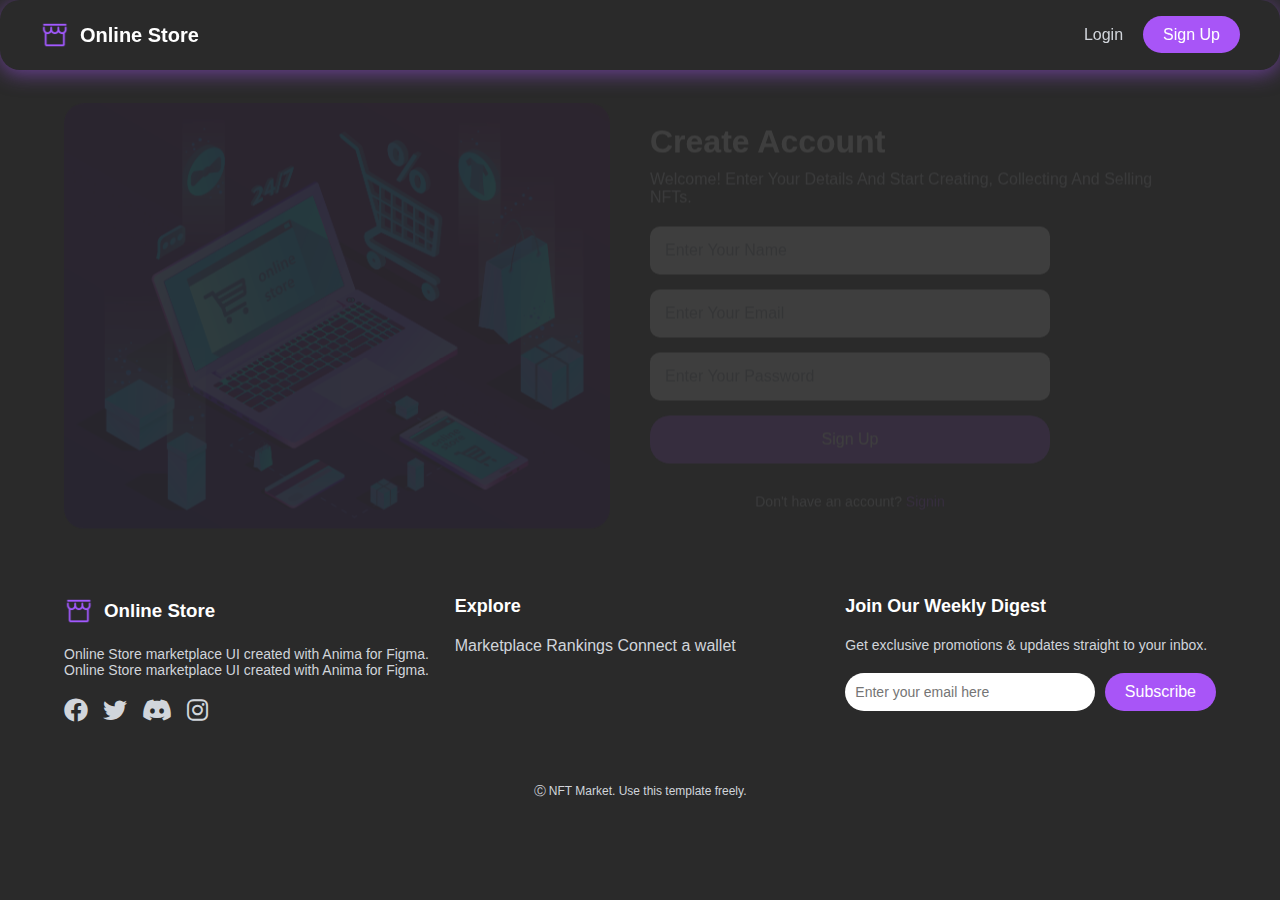
<file: index.html>
<!DOCTYPE html>
<html lang="en">
<head>
    <meta charset="UTF-8">
    <meta name="viewport" content="width=device-width, initial-scale=1.0">
    <title>Ecommerce Website</title>
    <link rel="stylesheet" href="styles/style.css">
    <meta http-equiv="refresh" content="0; url=pages/signUp.html">

</head>
<body>
  
</body>
</html>
</file>
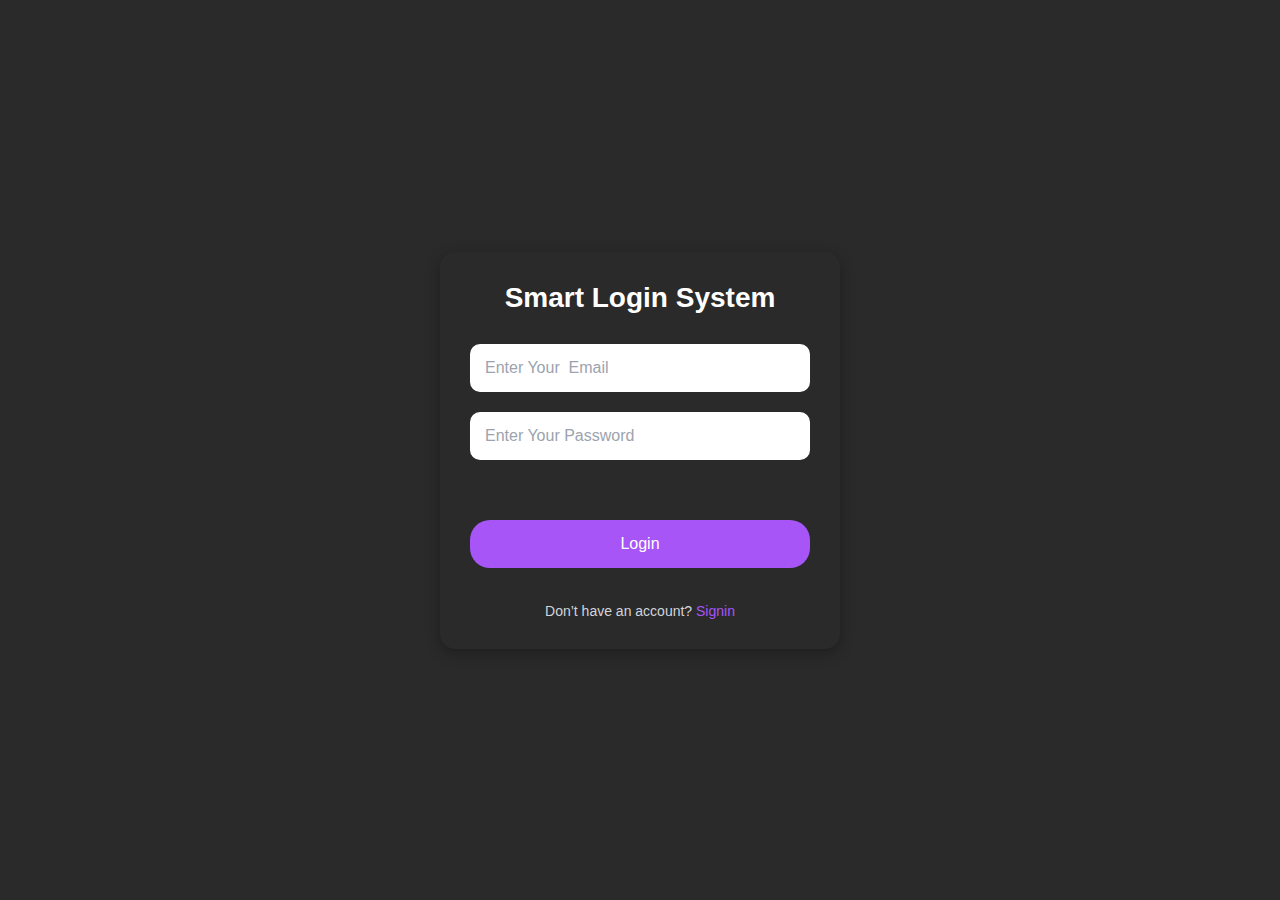
<file: pages/login.html>
<!DOCTYPE html>
<html lang="en">
<head>
    <meta charset="UTF-8">
    <meta name="viewport" content="width=device-width, initial-scale=1.0">
    <link rel="stylesheet" href="../styles/all.min.css">
    <link rel="stylesheet" href="../styles/login.css">
</head>
<body>
    
    <div class="form">
        <div class="form-container">
            <h1 class="heading">Smart Login System</h1>
            <input  type="email" id="signEmail" required="" placeholder="Enter Your  Email">
            <input  type="password" id="signPassword" required="" placeholder="Enter Your Password">
            <div  id="message"></div>
            <button id="loginBtn" class="btn-signup">Login</button>
            <p >Don’t have an account?
                <a href="signUp.html">Signin</a>
            </p>
        </div>
    </div>

    <script src="../scripts/login.js"></script>

</body>
</html>
</file>
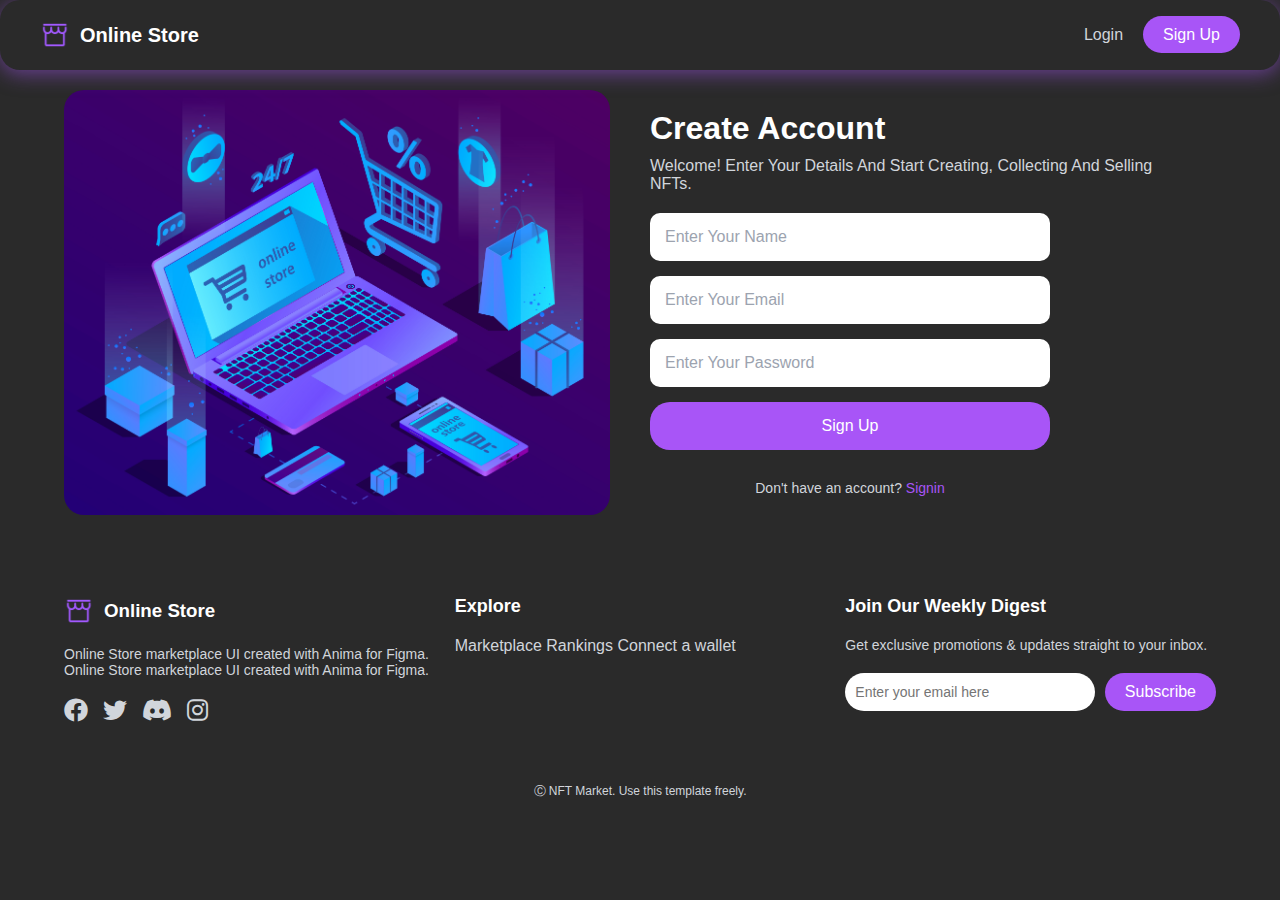
<file: pages/signUp.html>
<!DOCTYPE html>
<html lang="en">

<head>
    <meta charset="UTF-8">
    <meta name="viewport" content="width=device-width, initial-scale=1.0">
    <link rel="stylesheet" href="../styles/all.min.css">
    <link rel="stylesheet" href="../styles/navbar.css">

    <link rel="stylesheet" href="../styles/signUp.css">
    <title></title>
</head>

<body>

   <!-- Header ==css in styles.css -->
   <header>
    <div class="nav-container">
        <div class="logo">
            <img src="../assets/images/Storefront.png" alt="NFT Marketplace Logo" class="logo-img">
            <h1>Online Store</h1>
        </div>
        <nav>
            <ul class="nav-links">
                <li><a href="login.html">Login</a></li>
                <li><a href="#" id="logBtn">Sign Up</a></li>
            </ul>
            <div class="hamburger">&#9776;</div>
        </nav>
    </div>
</header>




<!-- Main Content -->
<main class="main">
    <div class="image-section">
        <img src="../assets/images/2128.jpg" alt="Sign Up Image" class="image">
    </div>

    <div class="form-section">
        <h2>Create Account</h2>
        <p>Welcome! Enter Your Details And Start Creating, Collecting And Selling NFTs.</p>
           <div class="form">
        <div class="form-container">
            <input class="input-field" type="text" id="userNameInput" required placeholder="Enter Your Name">
            <input class="input-field" type="email" id="emailInput" required placeholder="Enter Your Email">
            <input class="input-field" type="password" id="passwordInput" required placeholder="Enter Your Password">
            <div class="text-center mb-4 d-none" id="message"></div>
            <button id="signUpBtn" class="create-account-btn">Sign Up</button>
            <p>Don't have an account?
                <a href="login.html">Signin</a>
            </p>
        </div>
    </div> 
    </div>
</main>


   
<!-- Footer -->
<footer class="footer">
    <div class="footer-left">
        <div class="logo">
            <img src="../assets/images/Storefront.png" alt="Online Store  Logo" class="logo-img">
            <h3>Online Store</h3>
        </div>
        <p>Online Store marketplace UI created with Anima for Figma.
            Online Store marketplace UI created with Anima for Figma.
        </p>
        <div class="social-icons">
           
            <span>
                <i class="fa-brands fa-facebook"></i>
            </span>
            <span>
                <i class="fa-brands fa-twitter"></i>
            </span>
            <span>
                <i class="fa-brands fa-discord"></i>
            </span>
            <span>
                <i class="fa-brands fa-instagram"></i>
            </span>
        </div>
    </div>
    
    <div class="footer-middle">
        <h4>Explore</h4>
        <a href="#" class="footer-link">Marketplace</a>
        <a href="#" class="footer-link">Rankings</a>
        <a href="#" class="footer-link">Connect a wallet</a>
    </div>
    <div class="footer-right">
        <h4>Join Our Weekly Digest</h4>
        <p>Get exclusive promotions & updates straight to your inbox.</p>
        <form class="subscribe-form">
            <input type="email" placeholder="Enter your email here" class="subscribe-input">
            <button type="submit" class="subscribe-btn">Subscribe</button>
        </form>
    </div>
</footer>

<!-- Copyright -->
<div class="copyright">
    <p>Ⓒ NFT Market. Use this template freely.</p>
</div>


    <script src="../scripts/signUp.js"></script>
    <script src="../scripts/main.js"></script>
</body>

</html>
</file>
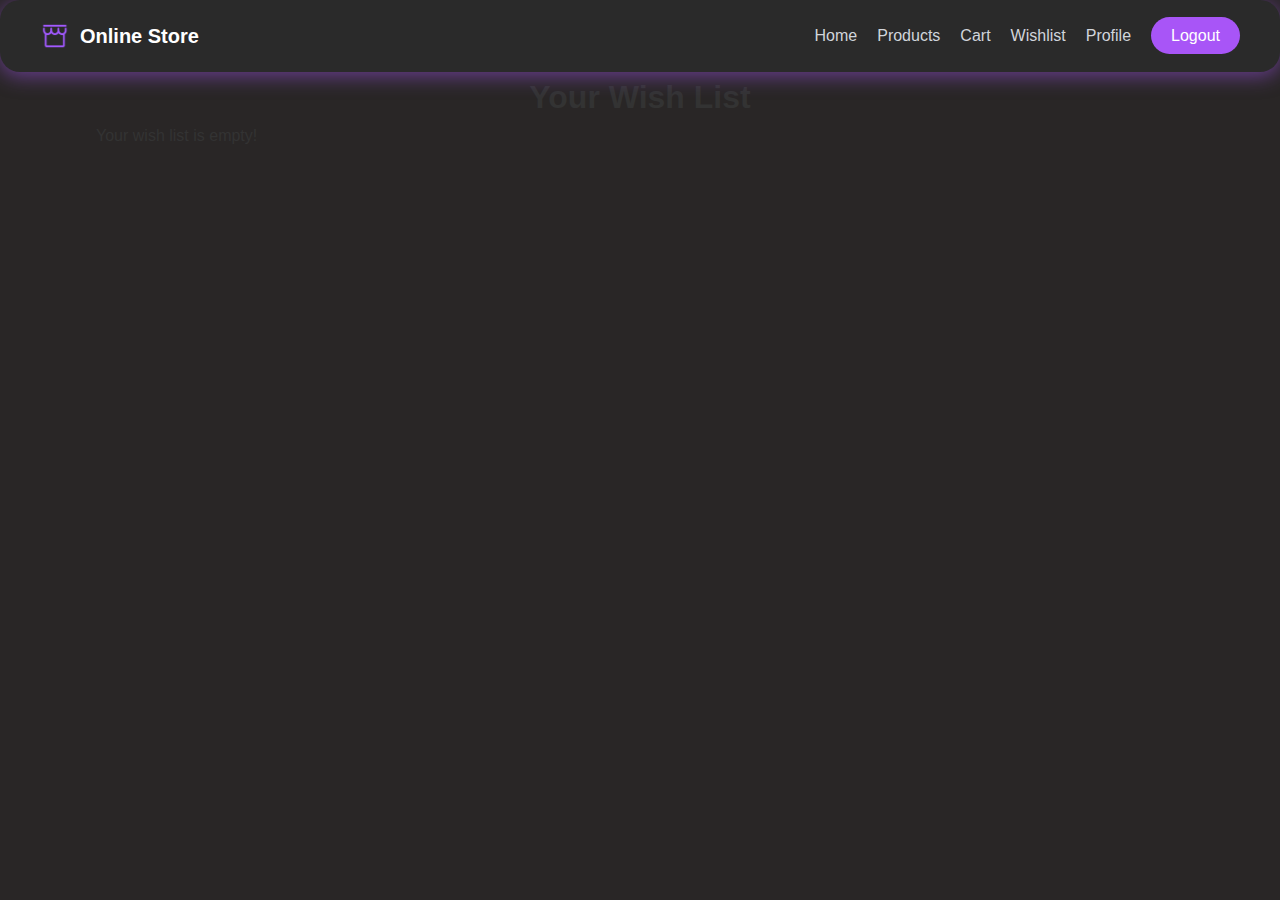
<file: pages/wishList.html>
<!DOCTYPE html>
<html lang="en">
<head>
    <meta charset="UTF-8">
    <meta name="viewport" content="width=device-width, initial-scale=1.0">
    <title>WishList</title>
    <link rel="stylesheet" href="../styles/navbar.css">
    <link rel="stylesheet" href="../styles/style.css">
    <link rel="stylesheet" href="../styles/wishList.css">
</head>
<body>
    <header>
        <nav>
            <div class="nav-container">
                <div class="logo">
                    <img src="../assets/images/Storefront.png" alt="Online Store" class="logo-img">
                    <h1>Online Store</h1>
                </div>
                <ul class="nav-links">
                    <li><a href="home.html">Home</a></li>
                    <li><a href="products.html">Products</a></li>
                    <li><a href="cart.html">Cart</a></li>
                    <li><a href="wishlist.html">Wishlist</a></li>
                    <li><a href="profile.html">Profile</a></li>
                    <li><a href="login.html" id="logBtn">Logout</a></li>
                </ul>
                <div class="hamburger">☰</div>
            </div>
        </nav>

    </header>  

    <h1>Your Wish List</h1>
    <div id="wishlist-container"></div>
    <script src="../scripts/wishList.js"></script>
</body>
</html>
</file>
<file: styles/style.css>
/* /////////////////==========home=========================///////////////////////// */
* {
    margin: 0;
    padding: 0;
    box-sizing: border-box;
    font-family: Arial, sans-serif;
}

body {
    font-family: 'Segoe UI', Arial, sans-serif;
    color: #333;
    line-height: 1.6;
    background-color: #292626;

}

/* /////////////////==========product=========================///////////////////////// */



/* --------------------------------------header */



.modal {
    display: none;
    position: fixed;
    z-index: 1000;
    left: 0;
    top: 0;
    width: 100%;
    height: 100%;
    background-color: rgba(0, 0, 0, 0.8);
    justify-content: center;
    align-items: center;
}

.modal-content {
    max-width: 80%;
    max-height: 80%;
    margin: auto;
    display: block;
    border-radius: 10px;
}

.close {
    position: absolute;
    top: 15px;
    right: 25px;
    color: white;
    font-size: 30px;
    cursor: pointer;
}

.close:hover {
    color: red;
}




/* تحسين الـ head ليكون متجاوبًا */
.head {
    display: flex;
    justify-content: space-between;
    background-color: #292626;
    align-items: center;
    width: 85%;
    height: 100vh;
    margin: 0 auto;
}

.leftHead {
    width: 40%;
    display: flex;
    flex-direction: column;
    align-content: space-between;
    padding-left: 50px;
    color: white;
}

.headLineh1 h1 {
    font-size: 50px;
    margin-bottom: 10px;
}

.paraHead {
    font-size: 20px;
    margin-bottom: 30px;
}

.analysis {
    display: flex;
    justify-content: space-between;
    align-items: center;
    margin-top: 40px;
}

#GetStartedAnchor {
    display: inline-block;
    background-color: #a855f7;
    color: white;
    padding: 10px 20px;
    text-decoration: none;
    border-radius: 5px;
    font-size: 16px;
}

#GetStartedAnchor:hover {
    background-color: #9333ea;
    color: white;
}

.rightHead {
    width: 52%;
}

.wrapper {
    height: 500px; 
    width: 80%;
    position: relative;
    overflow: hidden;
    margin: 0 auto;
}

.wrapper .img {
    height: 100%;
    width: 100%;
    position: absolute;
    top: 0;
    left: 0;
    opacity: 0;
    transition: opacity 0.7s ease;
}

.wrapper .img img {
    height: 100%;
    width: 100%;
    object-fit: cover;
    border-radius: 50%; 
}

#one:checked ~ .img-1,
#two:checked ~ .img-2,
#three:checked ~ .img-3,
#four:checked ~ .img-4,
#five:checked ~ .img-5 {
    opacity: 1;
}

.wrapper .slider {
    position: absolute;
    bottom: 20px;
    left: 50%;
    transform: translateX(-50%);
    z-index: 999;
    display: flex;
    gap: 10px;
}

.wrapper .slider label {
    height: 13px;
    width: 13px;
    border: 2px solid #a855f7;
    border-radius: 50%;
    cursor: pointer;
    transition: all 0.3s ease;
}

.wrapper .slider label:hover {
    background-color: #9333ea;
}

.wrapper input[type="radio"] {
    display: none;
}

#one:checked ~ .slider label.one,
#two:checked ~ .slider label.two,
#three:checked ~ .slider label.three,
#four:checked ~ .slider label.four,
#five:checked ~ .slider label.five {
    width: 35px;
    border-radius: 20px;
    background-color: #9333ea;
}


/* -------------------------------------- */

#welcomeMessage {
    background-color: #333;
}

/* -------------------------------------- */



/* /////////////////==========product=========================///////////////////////// */
.feature-product {
    display: flex;
    flex-direction: column;
    justify-content: center;
    background-color: #333;
    align-items: center;
}

.searchDiv {
    display: flex;
    gap: .25rem;
    width: 70%;
    margin-top: 20px;
    justify-content: center;
}

.searchDiv div {
    display: flex;
    justify-content: center;
    align-items: center;
    width: 70%;
    height: 30px;
    border-radius: 10px;
    border: 1px solid #a855f7;
}

#searchInput {
    font-size: 1rem;
    outline: none;
    border: none;
    background: none;
    color: white;
    width: 90%;
    padding-right: 10px;
}

#searchInput::placeholder {
    color: #a855f7;
}

.search:hover {
    color: #e74c3c;
    cursor: pointer;
}

.hide {
    display: none;
}



/* ----------------------------------------------------card */

#productContainer {
    display: grid;
    grid-template-columns: repeat(auto-fit, minmax(250px, 1fr));
    gap: 20px;
    max-width: 1200px;
    width: 100%;
    padding: 20px;
}

/* Product Card */
.product-card {
    display: flex;
    flex-direction: column;
    background: #2B2B2B;
    color: white;
    border-radius: 10px;
    box-shadow: 0 4px 10px rgba(255, 255, 255, 0.3);
    /* White shadow */
    overflow: hidden;
    transition: transform 0.3s ease-in-out;
    position: relative;
}


.product-card:hover {
    transform: translateY(-5px);
}

/* Image Section */
.cardImage {
    margin: 0;
    text-align: center;
}

.product-image {
    width: 100%;
    height: 250px;
    object-fit: cover;
    border-radius: 10px;
    border: 1px #a855f7 dotted;
}

/* Product Info */


.product-info div {
    padding: 10px 20px;
    margin-top: 10px;
    text-align: start;
    flex-direction: column;
    display: flex;
    height: 40%;
}

.product-info2 {
    display: flex;
    justify-content: space-between;
}

.product-info div h3 {
    color: white;
    font-size: 1.3rem;
}

.product-info2 div p {
    padding: 0px 20px;
    height: 20%;
}

.product-title {
    font-size: 16px;
    font-weight: bold;
    color: #333;
    margin: 5px 0;
}

.product-price {
    font-size: 18px;
    color: #858584;
    font-weight: bold;
    height: 30%;
}

.product-ratingsAverage {
    font-size: 18px;
    color: #858584;
    font-weight: bold;
    height: 30%;
}

.star-rating {
    margin: 0;
    padding: 0;
    text-align: center;
}

/* Buttons */
.cardButton {
    display: flex;
    justify-content: space-between;
    align-items: center;
    align-content: space-between;
    padding: 10px;
}

svg {
    color: white;
}

svg:hover {
    color: #a855f7;
    cursor: pointer;
}

.allInfo {
    display: flex;
    flex-direction: column;
    justify-content: center;
    align-content: space-between;
    height: 55%;
}

.btn-add-cart {
    background-color: #a855f7;
    color: white;
    border: none;
    padding: 10px 15px;
    cursor: pointer;
    border-radius: 5px;
    width: 85%;
    font-size: 14px;
    transition: background 0.3s ease-in-out;
}

.elsakka {
    background-color: #2B2B2B;
    border: none;
}

.btn-add-cart:hover {
    background-color: #9333ea;
}

/* Wishlist Icon */
.wishlist-icon {
    position: absolute;
    top: 10px;
    right: 10px;
    font-size: 20px;
    color: gray;
    cursor: pointer;
    transition: color 0.3s;
}

.wishlist-icon:hover {
    color: red;
}




.head {
    display: flex;
    justify-content: space-between;
    background-color: #292626;
    align-items: center;
    width: 85%;
    min-height: 100vh; /* تغيير height إلى min-height لتجنب القطع */
    margin: 0 auto;
    padding: 20px; /* إضافة padding افتراضي */
}

.leftHead {
    width: 40%;
    display: flex;
    flex-direction: column;
    justify-content: center; /* تغيير align-content إلى justify-content */
    padding-left: 50px;
    color: white;
}

.headLineh1 h1 {
    font-size: 50px;
    margin-bottom: 10px;
    line-height: 1.2; /* تحسين المسافة بين السطور */
}

.paraHead {
    font-size: 20px;
    margin-bottom: 30px;
    line-height: 1.5; /* تحسين القراءة */
}

.analysis {
    display: flex;
    justify-content: space-between;
    align-items: center;
    margin-top: 40px;
}

#GetStartedAnchor {
    display: inline-block;
    background-color: #a855f7;
    color: white;
    padding: 10px 20px;
    text-decoration: none;
    border-radius: 5px;
    font-size: 16px;
    transition: background-color 0.3s ease;
}

#GetStartedAnchor:hover {
    background-color: #9333ea;
}

.rightHead {
    width: 52%;
    display: flex;
    align-items: center;
    justify-content: center;
}

.wrapper {
    height: 500px;
    width: 80%;
    position: relative;
    overflow: hidden;
    margin: 0 auto;
}

.wrapper .img {
    height: 100%;
    width: 100%;
    position: absolute;
    top: 0;
    left: 0;
    opacity: 0;
    transition: opacity 0.7s ease;
}

.wrapper .img img {
    height: 100%;
    width: 100%;
    object-fit: cover;
    border-radius: 50%;
}

#one:checked ~ .img-1,
#two:checked ~ .img-2,
#three:checked ~ .img-3,
#four:checked ~ .img-4,
#five:checked ~ .img-5 {
    opacity: 1;
}

.wrapper .slider {
    position: absolute;
    bottom: 20px;
    left: 50%;
    transform: translateX(-50%);
    z-index: 999;
    display: flex;
    gap: 10px;
}

.wrapper .slider label {
    height: 13px;
    width: 13px;
    border: 2px solid #a855f7;
    border-radius: 50%;
    cursor: pointer;
    transition: all 0.3s ease;
}

.wrapper .slider label:hover {
    background-color: #9333ea;
}

.wrapper input[type="radio"] {
    display: none;
}

#one:checked ~ .slider label.one,
#two:checked ~ .slider label.two,
#three:checked ~ .slider label.three,
#four:checked ~ .slider label.four,
#five:checked ~ .slider label.five {
    width: 35px;
    border-radius: 20px;
    background-color: #9333ea;
}

@media (max-width: 1024px) {
    .head {
        width: 90%;
    }

    .leftHead {
        width: 45%;
        padding-left: 30px;
    }

    .rightHead {
        width: 50%;
    }

    .headLineh1 h1 {
        font-size: 40px;
    }

    .paraHead {
        font-size: 18px;
    }

    .wrapper {
        height: 400px;
    }
}

@media (max-width: 768px) {
    .head {
        flex-direction: column;
        width: 100%;
        padding: 15px;
        min-height: auto;
    }

    .leftHead {
        width: 100%;
        padding: 20px;
        text-align: center;
    }

    .rightHead {
        width: 100%;
        margin-top: 20px;
    }

    .headLineh1 h1 {
        font-size: 32px;
    }

    .paraHead {
        font-size: 16px;
    }

    .analysis {
        justify-content: center;
    }

    #GetStartedAnchor {
        padding: 8px 16px;
        font-size: 14px;
    }

    .wrapper {
        height: 300px;
        width: 90%;
    }

    .wrapper .slider {
        bottom: 10px;
    }

    .wrapper .slider label {
        height: 10px;
        width: 10px;
    }

    #one:checked ~ .slider label.one,
    #two:checked ~ .slider label.two,
    #three:checked ~ .slider label.three,
    #four:checked ~ .slider label.four,
    #five:checked ~ .slider label.five {
        width: 25px;
    }
}

@media (max-width: 480px) {
    .headLineh1 h1 {
        font-size: 22px;
    }

    .paraHead {
        font-size: 15px;
    }

    /* .wrapper {
        height: 250px;
    } */

    #GetStartedAnchor {
        padding: 8px 16px;
        font-size: 14px;
    }
}
</file>
<file: styles/login.css>
* {
    margin: 0;
    padding: 0;
    box-sizing: border-box;
    font-family: Arial, sans-serif;
}

.form {
    display: flex;
    justify-content: center;
    align-items: center;
    min-height: 100vh; 
    background-color: #2a2a2a;
    padding: 20px;

}

.form-container {
    display: flex;
    flex-direction: column;
    gap: 20px;
    width: 100%;
    max-width: 400px;
    background-color: #2a2a2a;
    padding: 30px;
    border-radius: 15px;
    box-shadow: 0 4px 15px rgba(0, 0, 0, 0.3); 
    animation: fadeIn 0.6s ease-in-out;

}
@keyframes fadeIn {
    from { opacity: 0; transform: translateY(15px); }
    to { opacity: 1; transform: translateY(0); }
}
.heading {
    font-size: 28px;
    color: #fff;
    text-align: center;
    margin-bottom: 10px;
}

input[type="email"],
input[type="password"] {
    padding: 15px;
    border: none;
    border-radius: 10px;
    font-size: 16px;
    background-color: #fff;
    color: #000;
    width: 100%;
}

input[type="email"]::placeholder,
input[type="password"]::placeholder {
    color: #9ca3af;
}

#message {
    color: #fff;
    font-size: 14px;
    text-align: center;
    padding: 10px;
    border-radius: 5px;
}

.btn-signup {
    background-color: #a855f7;
    color: #fff;
    border: none;
    padding: 15px;
    border-radius: 20px;
    cursor: pointer;
    font-size: 16px;
    width: 100%;
    transition: background-color 0.3s ease;
}

.btn-signup:hover {
    background-color: #9333ea;
}

.form-container p {
    text-align: center;
    font-size: 14px;
    color: #d1d5db;
    margin-top: 15px;
}

.form-container a {
    color: #a855f7;
    text-decoration: none;
}

.form-container a:hover {
    text-decoration: underline;
}

@media (max-width: 480px) {
    .form-container {
        padding: 20px;
        max-width: 90%; 
    }

    .heading {
        font-size: 24px;
    }

    input[type="email"],
    input[type="password"] {
        padding: 12px;
        font-size: 14px;
    }

    .btn-signup {
        padding: 12px;
        font-size: 14px;
    }

    .form-container p {
        font-size: 12px;
    }
}
</file>
<file: styles/navbar.css>
header {
    background-color: #2a2a2a; 
    padding: 20px 40px ;
    position: sticky;
    top: 0; 
    z-index: 100;
    border-radius: 20px;
    
    box-shadow: 0 4px 20px rgba(168, 85, 247, 0.5);
}

.nav-container {
    display: flex;
    justify-content: space-between; 
    align-items: center;
}

.logo {
    display: flex;
    align-items: center;
    gap: 10px; 
}

.logo-img {
    width: 30px;
    height: 30px;
}

.logo h1 {
    font-size: 20px;
    font-weight: bold;
    color: #fff; 
}

.nav-links {
    display: flex;
    list-style: none;
    gap: 20px; 
    align-items: center;
}

.nav-links li a {
    color: #d1d5db; 
    text-decoration: none;
    font-size: 16px;
    transition: color 0.3s ease;
}

.nav-links li a:hover {
    color: #a855f7; 
}

#logBtn {
    background-color: rgb(168, 85, 247);
    color: #fff;
    border: none;
    padding: 10px 20px;
    border-radius: 20px;
    cursor: pointer;
    font-size: 16px;
    transition: background-color 0.3s ease;
    text-decoration: none;
}

#logBtn:hover {
    background-color: #9333ea;
}

.hamburger {
    display: none; 
    font-size: 24px;
    color: #fff;
    cursor: pointer;
}

/* جعل التصميم متجاوب */
@media (max-width: 768px) {
    .nav-container {
        flex-wrap: wrap;
    }

    .nav-links {
        display: none;
        flex-direction: column;
        width: 100%;
        text-align: center;
        padding: 20px 0;
        background-color: #2a2a2a;
    }

    .nav-links.active {
        display: flex; 
    }

    .nav-links li {
        margin: 10px 0;
    }

    #logBtn {
        padding: 8px 16px; 
        font-size: 14px;
    }

    .hamburger {
        display: block; 
    }
}
</file>
<file: styles/signUp.css>
* {
    margin: 0;
    padding: 0;
    box-sizing: border-box;
    font-family: Arial, sans-serif;
}

body {
    background-color: #2a2a2a;
    color: #fff;
}

/* General Button Style */
button {
    background-color: #a855f7;
    color: #fff;
    border: none;
    padding: 10px 20px;
    border-radius: 20px;
    cursor: pointer;
    font-size: 16px;
    transition: background-color 0.3s ease;
}

button:hover {
    background-color: #9333ea;
}

/* Header */
.header {
    display: flex;
    justify-content: space-between;
    align-items: center;
    padding: 20px 5%;
    background-color: #2a2a2a;
}

.logo {
    display: flex;
    align-items: center;
    gap: 10px;
}

.logo-img {
    width: 30px;
    height: 30px;
}
.nav {
    display: flex;
    align-items: center;
    gap: 20px;
}

.nav-link, .footer-link {
    color: #d1d5db;
    text-decoration: none;
    font-size: 16px;
}

.nav-link:hover, .footer-link:hover {
    color: #a855f7;
}

/* Main Content */
.main {
    display: flex;
    width: 90%;
    margin: 20px auto;
    flex-wrap: wrap;
    gap: 20px;
}

.image-section {
    flex: 1;
    min-width: 300px;
    animation: fadeIn 0.6s ease-in-out;

}

.image-section img {
    width: 100%;
    border-radius: 20px;
}

.form-section {
    flex: 1;
    display: flex;
    flex-direction: column;
    align-items: start;
    padding: 20px;
    min-width: 300px;
    animation: fadeIn 0.6s ease-in-out;

}
@keyframes fadeIn {
    from { opacity: 0; transform: translateY(15px); }
    to { opacity: 1; transform: translateY(0); }
}
.form-section h2 {
    font-size: 32px;
    margin-bottom: 10px;
}

.form-section p {
    font-size: 16px;
    margin-bottom: 20px;
    color: #d1d5db;
}

.form {
    display: flex;
    width: 100%;
}

.form-container {
    display: flex;
    flex-direction: column;
    gap: 15px;
    width: 100%;
    max-width: 400px;
}

.input-field {
    padding: 15px;
    border: none;
    border-radius: 10px;
    font-size: 16px;
    background-color: #fff;
    color: #000;
    width: 100%;
}

.input-field::placeholder {
    color: #9ca3af;
}

.create-account-btn {
    width: 100%;
    padding: 15px;
}

#message {
    color: #fff;
    font-size: 14px;
    padding: 10px;
    border-radius: 5px;
    text-align: center;
}

.form-container p {
    text-align: center;
    font-size: 14px;
    color: #d1d5db;
    margin-top: 15px;
}

.form-container a {
    color: #a855f7;
    text-decoration: none;
}

.form-container a:hover {
    text-decoration: underline;
}

.d-none {
    display: none;
}

.text-center {
    text-align: center;
}

.mb-4 {
    margin-bottom: 1.5rem;
}

.footer {
    display: flex;
    flex-wrap: wrap;
    justify-content: space-between;
    padding: 40px 5%;
    background-color: #2a2a2a;
    gap: 20px;
}

.footer-left, .footer-middle, .footer-right {
    flex: 1;
    min-width: 250px;
}

.footer-left p, .footer-right p {
    font-size: 14px;
    color: #d1d5db;
    margin: 20px 0;
}

.social-icons {
    display: flex;
    gap: 15px;
}

.social-icons i {
    color: #d1d5db;
    font-size: 24px;
    transition: color 0.3s ease;
}

.social-icons i:hover {
    color: #a855f7;
}

.footer-middle h4, .footer-right h4 {
    font-size: 18px;
    margin-bottom: 20px;
}

.subscribe-form {
    display: flex;
    gap: 10px;
}

.subscribe-input {
    padding: 10px;
    border: none;
    border-radius: 20px;
    font-size: 14px;
    flex: 1;
}

.copyright {
    text-align: center;
    padding: 20px;
    background-color: #2a2a2a;
    font-size: 12px;
    color: #d1d5db;
}

/* Responsive Design */
@media (max-width: 768px) {
    .header {
        flex-direction: column;
        gap: 15px;
    }

    .nav {
        flex-wrap: wrap;
        justify-content: center;
    }

    .main {
        flex-direction: column;
        width: 100%;
    }

    .form-section h2 {
        font-size: 24px;
    }

    .form-section p {
        font-size: 14px;
    }

    .footer {
        flex-direction: column;
        text-align: center;
    }

    .subscribe-form {
        flex-direction: column;
    }

    .subscribe-input, .subscribe-btn {
        width: 100%;
    }
}
</file>
<file: styles/wishList.css>
body {
    font-family: Arial, sans-serif;
    margin: 0;
    padding: 0px;
}

h1 {
    text-align: center;
    color: #333;
}

#wishlist-container {
    display: grid;
    grid-template-columns: repeat(auto-fill, minmax(250px, 1fr));
    gap: 20px;
    margin-top: 20px;
    width: 85%;
    margin: 0 auto;
}

.product-card {
    background-color: white;
    padding: 15px;
    border-radius: 8px;
    box-shadow: 0 2px 5px rgba(0, 0, 0, 0.1);
    transition: transform 0.2s ease-in-out;
}

.product-card:hover {
    transform: translateY(-5px);
}



.product-image {
    width: 100%;
    height: auto;
    border-radius: 8px;
}

.product-info {
    margin-top: 10px;
    text-align: center;
}

.product-title {
    font-size: 18px;
    font-weight: bold;
}

.product-price {
    color: #f39c12;
    font-size: 16px;
    margin-top: 5px;
}
</file>
